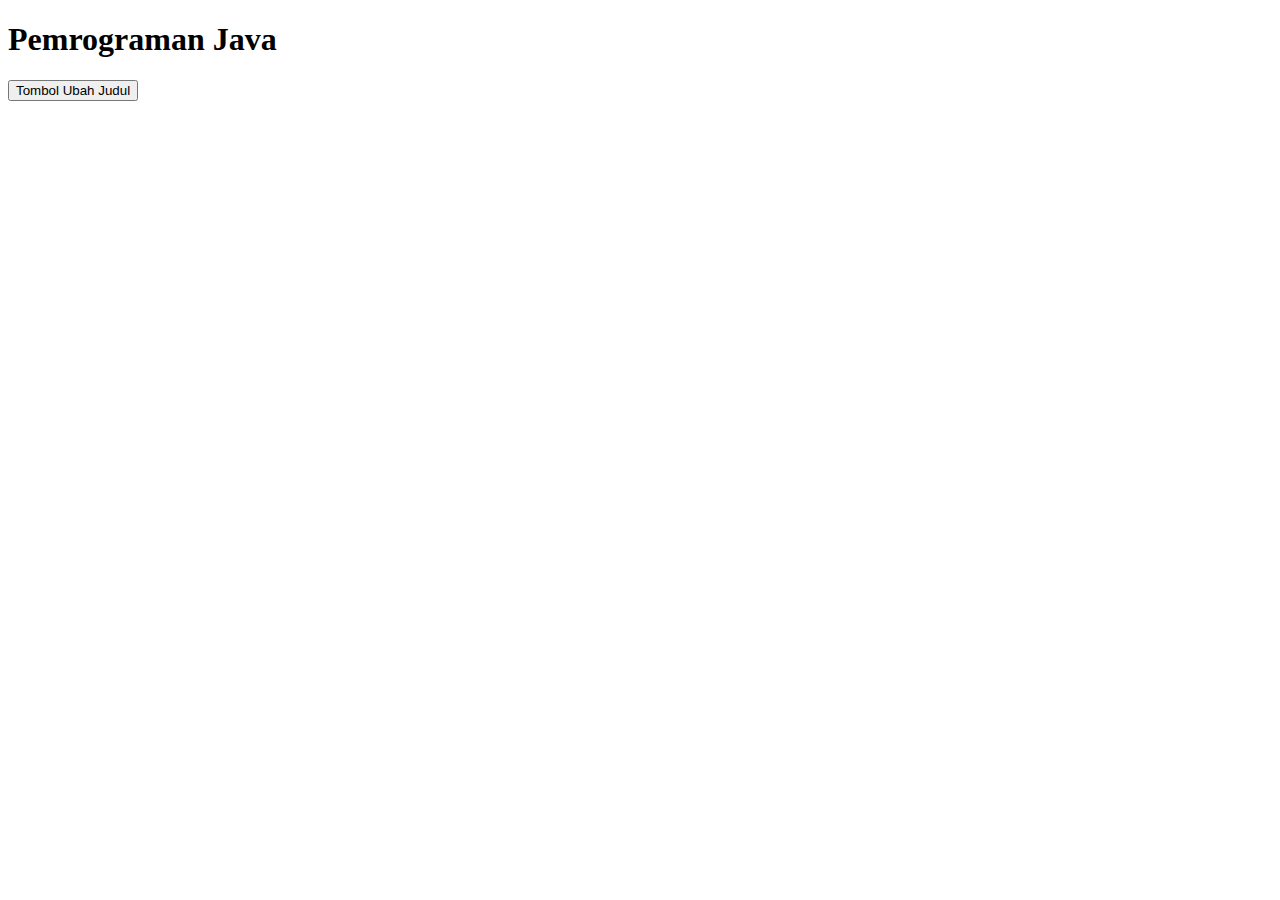
<file: Modul 2/Codelab/dom.html>
<!DOCTYPE html>
<html lang="en">

<head>
    <meta charset="UTF-8">
    <meta name="viewport" content="width=device-width, initial-scale=1.0">
    <title>Document</title>
</head>

<body>
    <h1 id="title">Pemrograman Java</h1>
    <button id="titleButton">Tombol Ubah Judul</button>

    <script>
        let button = document.getElementById("titleButton");

        button.addEventListener("click", function () {
            let title = document.getElementById("title");

            title.innerHTML = "Pemrograman Website";
        });
    </script>
</body>

</html>
</file>
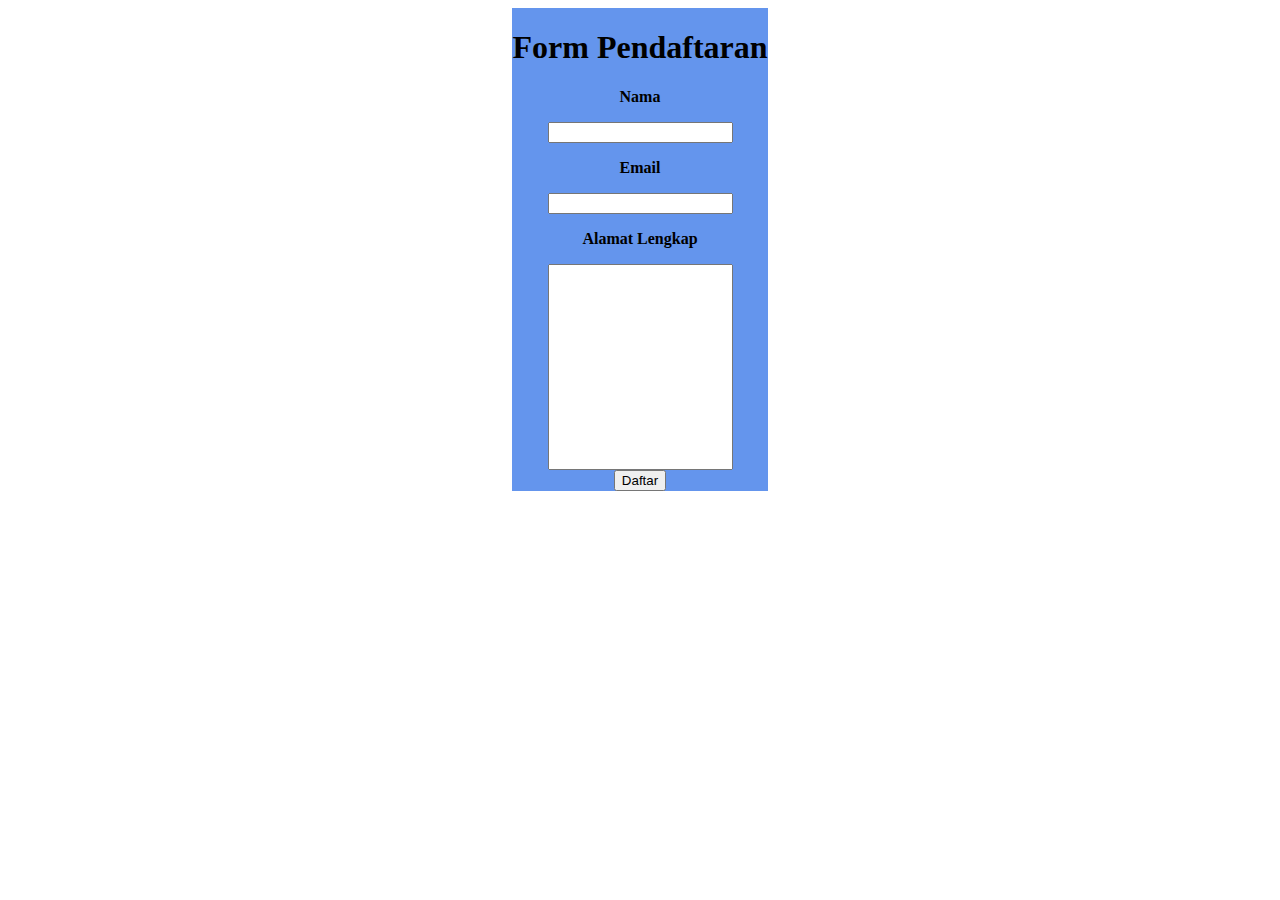
<file: Modul 2/Codelab/form.html>
<!DOCTYPE html>
<html lang="en">

<head>
    <meta charset="UTF-8">
    <meta name="viewport" content="width=device-width, initial-scale=1.0">
    <title>Formulir | Codelab 2</title>
</head>

<body>

    <div style="display: flex; justify-content: center; ">
        <div style="background-color: cornflowerblue; text-align: center; justify-content: center; max-width: fit-content; font-weight: bolder;"
            id="container">
            <h1>Form Pendaftaran</h1>
            <p>Nama</p>
            <input id='inputNama' type="text">
            <p>Email</p>
            <input id='inputEmail' type="text">
            <p>Alamat Lengkap</p>
            <input id='inputAlamat' type="text">
            <br>
            <button id="myButton" onclick="validation()">Daftar</button>
        </div>
    </div>



    <script>
        function validation() {
            var x = document.getElementById('inputNama').value;
            var y = document.getElementById('inputEmail').value;
            var z = document.getElementById('inputAlamat').value;


            if (x == '') {
                alert("Semua data belum diisi");
            } else if (y == '') {
                alert("Semua data belum diisi");
            } else if (z == '') {
                alert("Semua data belum diisi");
            } else {
                alert("Data sudah di isi");
            }
        }

        document.getElementById('inputAlamat').style.height = "200px";

    </script>
</body>

</html>
</file>
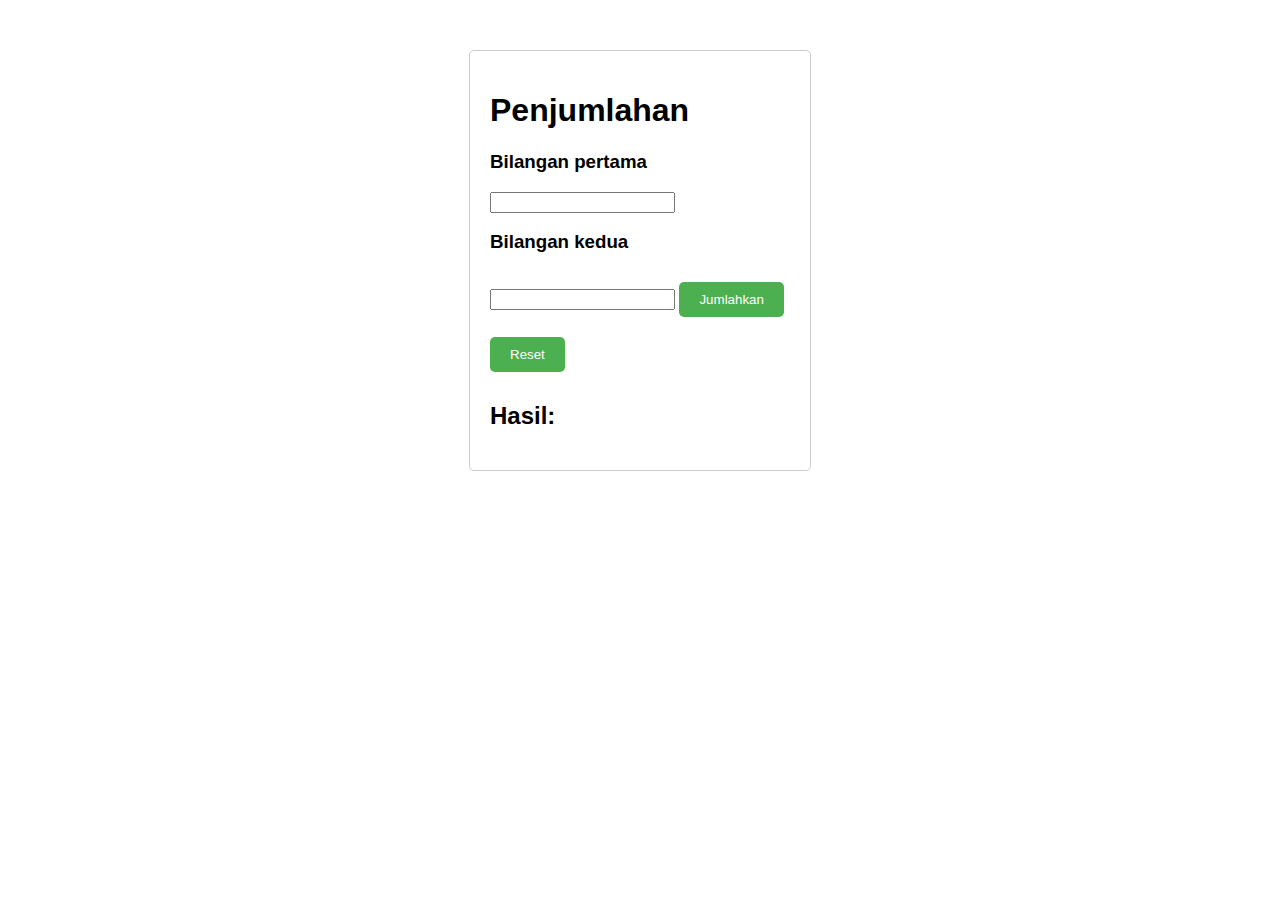
<file: Modul 2/Codelab/penjumlahan.html>
<!DOCTYPE html>
<html lang="en">

<head>
    <meta charset="UTF-8">
    <meta name="viewport" content="width=device-width, initial-scale=1.0">
    <link rel="stylesheet" href="css/style.css">
    <title>Penjumlahan</title>
</head>

<body>
    <div class="container">
        <h1>Penjumlahan</h1>
        <h3>Bilangan pertama</h3>
        <input id="angkaPertama" type="number">
        <h3>Bilangan kedua</h3>
        <input id="angkaKedua" type="number">
        <button onclick="sum()">Jumlahkan</button>
        <button onclick="reset()" id="reset">Reset</button>
        <h2>Hasil: <span id="hasil"></span></h2>
    </div>

    <script>
        function sum() {
            var angkaPertama = document.getElementById('angkaPertama').value;
            var angkaKedua = document.getElementById('angkaKedua').value;
            var hasil = parseInt(angkaPertama) + parseInt(angkaKedua);
            document.getElementById('hasil').innerHTML = hasil;
        }
        function reset() {
            document.getElementById('angkaPertama').value = "";
            document.getElementById('angkaKedua').value = "";
            document.getElementById('hasil').innerHTML = "";
        }
    </script>

</body>

</html>
</file>
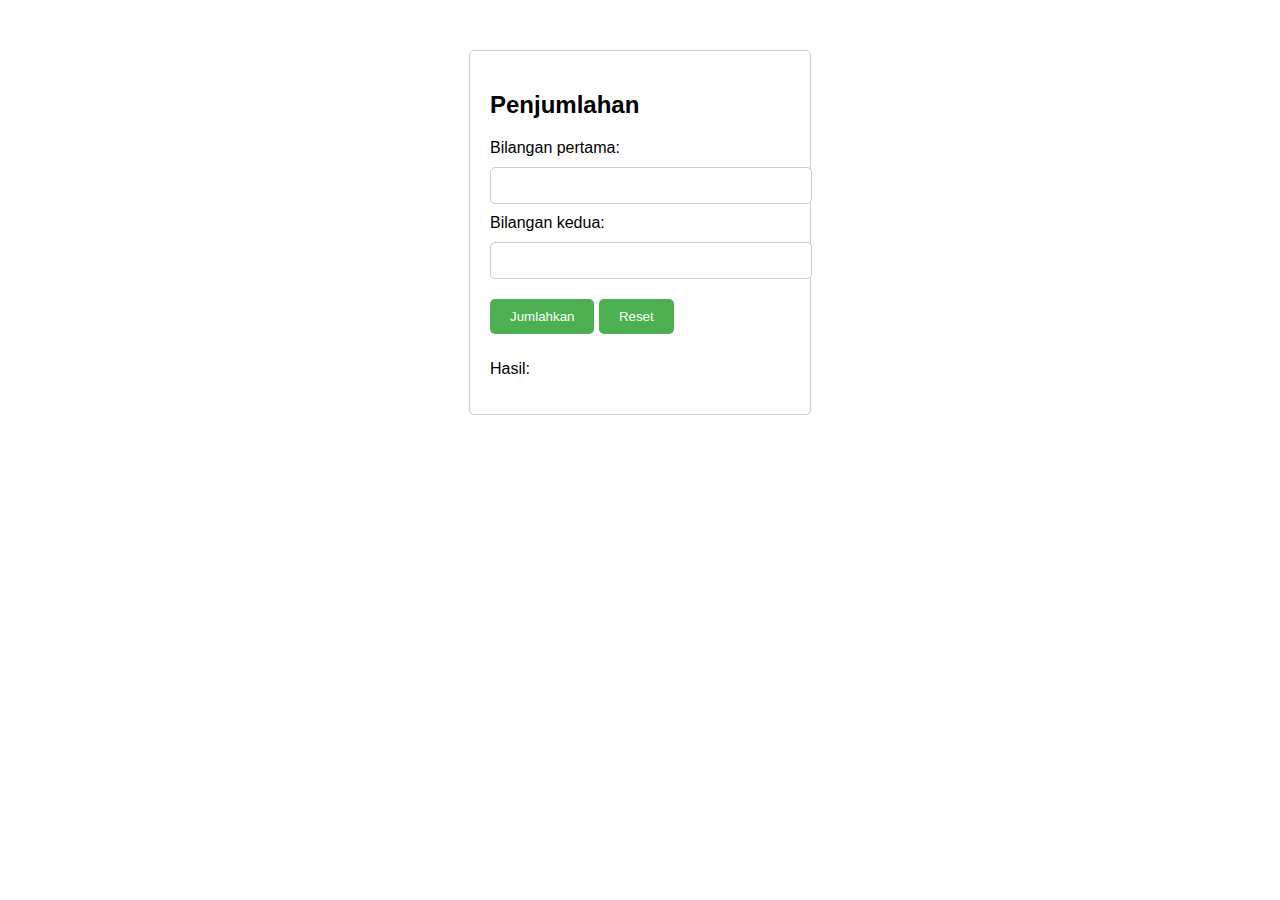
<file: Modul 2/Codelab/penjumlahan1.html>
<!DOCTYPE html>
<html lang="en">

<head>
    <meta charset="UTF-8">
    <meta name="viewport" content="width=device-width, initial-scale=1.0">
    <title>Calculator | Penjumlahan</title>
    <link rel="stylesheet" href="css/style.css">
</head>

<body>
    <script src="javascript/script.js"></script>
    <div class="container">
        <h2>Penjumlahan</h2>
        <label for="bilangan1">Bilangan pertama:</label>
        <input type="text" id="bilangan1" value=""><br>
        <label for="bilangan2">Bilangan kedua:</label>
        <input type="text" id="bilangan2" value=""><br>
        <button onclick="jumlahkan()">Jumlahkan</button>
        <button onclick="reset()">Reset</button>
        <p>Hasil: <span id="hasil"></span></p>
    </div>
</body>

</html>
</file>
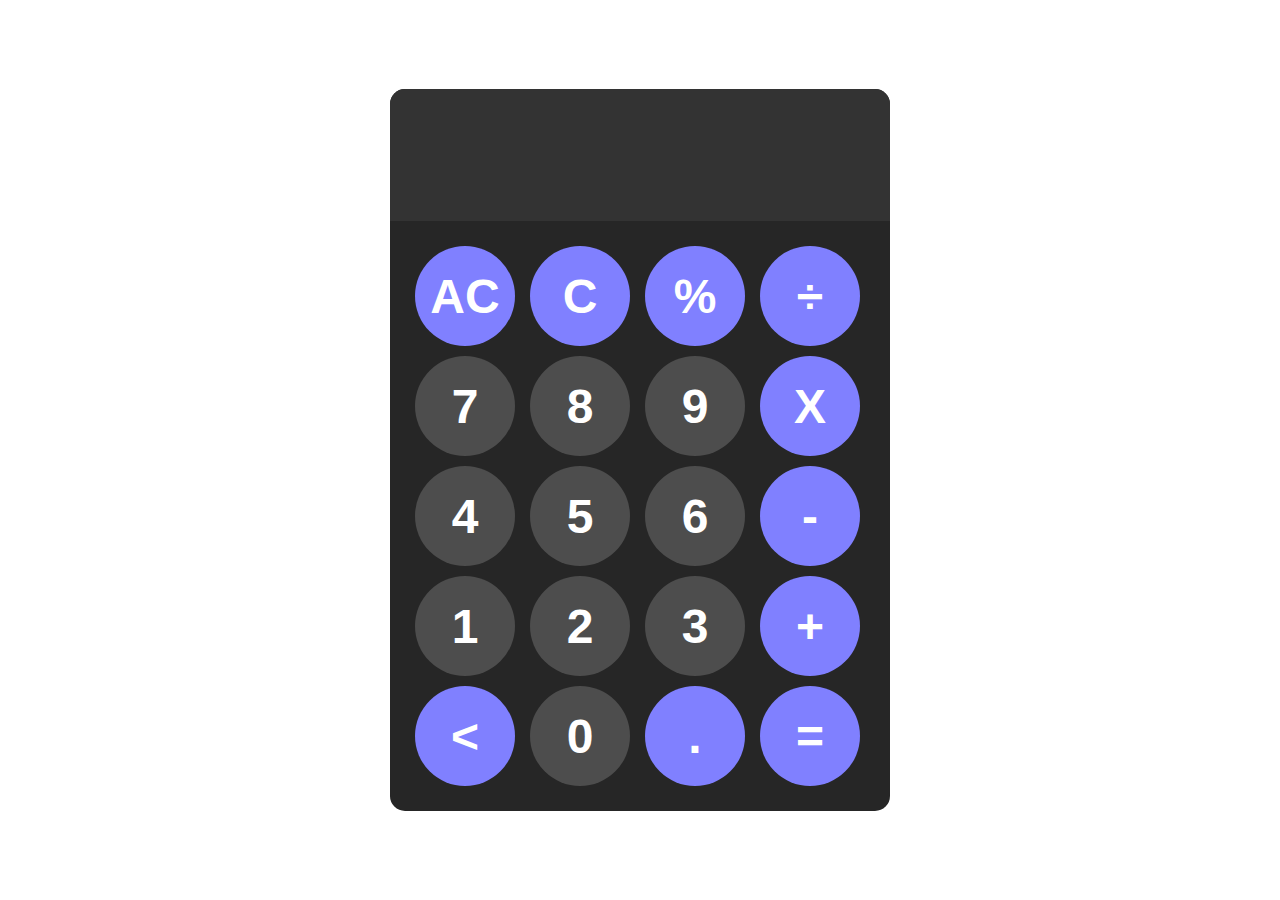
<file: Modul 2/Demo/kalkulator_index.html>
<!DOCTYPE html>
<html lang="en">

<head>
    <meta charset="UTF-8">
    <meta name="viewport" content="width=device-width, initial-scale=1.0">
    <title>Kalkulator</title>
    <link rel="stylesheet" href="css/style_kalkulator.css">
</head>

<body>

    <div id="kalkulator">
        <input id="display" readonly>
        
        <div id="keys">
            <button onclick="clearDisplay()" class="operator-btn">AC</button>
            <button onclick="clearDisplay()" class="operator-btn">C</button>
            <button onclick="show('%')" class="operator-btn">%</button>
            <button onclick="show('/')" class="operator-btn">÷</button>

            <button onclick="show('7')">7</button>
            <button onclick="show('8')">8</button>
            <button onclick="show('9')">9</button>
            <button onclick="show('*')" class="operator-btn">X</button>

            <button onclick="show('4')">4</button>
            <button onclick="show('5')">5</button>
            <button onclick="show('6')">6</button>
            <button onclick="show('-')" class="operator-btn">-</button>

            <button onclick="show('1')">1</button>
            <button onclick="show('2')">2</button>
            <button onclick="show('3')">3</button>
            <button onclick="show('+')" class="operator-btn">+</button>

            <button onclick="back()" class="operator-btn"><</button>
            <button onclick="show('0')" class="numb-0">0</button>
            <button onclick="show('.')" class="operator-btn">.</button>
            <button onclick="calculate()" class="operator-btn">=</button>
        </div>
    </div>

    <script src="javascript/js_kalkulator.js"></script>
</body>

</html>
</file>
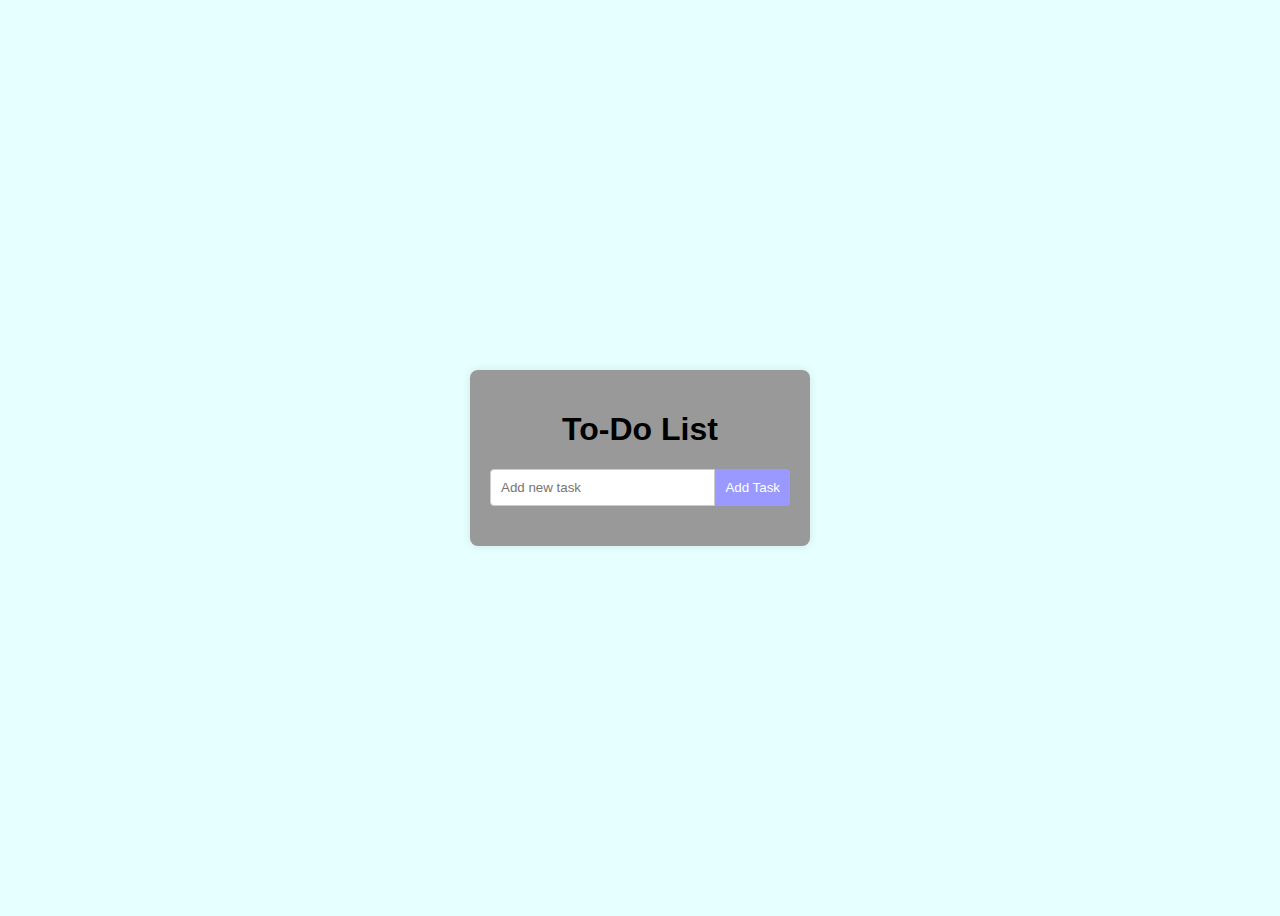
<file: Modul 2/Demo/todolist.html>
<!DOCTYPE html>
<html lang="en">

<head>
    <meta charset="UTF-8">
    <meta name="viewport" content="width=device-width, initial-scale=1.0">
    <title>To-Do List App</title>
    <link rel="stylesheet" href="css/style_todolist.css">
</head>

<body>
    <div class="container">
        <h1>To-Do List</h1>
        <div class="input-container">
            <input type="text" id="todo-input" placeholder="Add new task">
            <button id="add-button">Add Task</button>
        </div>

        <ul id="todo-list"></ul>
    </div>

    <script src="javascript/js_todolist.js"></script>
</body>

</html>
</file>
<file: Modul 2/Codelab/css/style.css>
body {
    font-family: sans-serif;
}

.container {
    width: 300px;
    margin: 50px auto;
    padding: 20px;
    border: 1px solid #ccc;
    border-radius: 5px;
    
}

input[type="text"] {
    width: 100%;
    padding: 10px;
    margin: 10px 0;
    border: 1px solid #ccc;
    border-radius: 5px;

}

button {
    background-color: #4CAF50;
    color: white;
    padding: 10px 20px;
    margin: 10px 0;
    border: none;
    border-radius: 5px;
    cursor: pointer;
}

button > hover {
    background-color: #45a049;
}
</file>
<file: Modul 2/Demo/css/style_kalkulator.css>
body{
    margin: 0;
    display: flex;
    justify-content: center;
    align-items: center;
    height: 100vh;
}

#kalkulator{
    font-family: Arial, Helvetica, sans-serif;
    background-color: hsl(0, 0%, 15%);
    border-radius: 15px;
    max-width: 500px;
    overflow: hidden;
}

#display{
    width: 100%;
    padding: 20px;
    font-size: 5rem;
    text-align: left ; 
    border: none;
    background-color: hsl(0, 0%, 20%);
    color: white;
}

#keys{
    display: grid;
    grid-template-columns: repeat(4, 1fr);
    gap: 10px;
    padding: 25px;
}


button {
    width: 100px;
    height: 100px;
    border-radius: 50px;
    border: none;
    background-color: hsl(0, 0%, 30%);
    color: white;
    font-size: 3rem;
    font-weight: bold;
    cursor: pointer;
}
button:hover{
    background-color: hsl(0, 0%, 40%);
}
button:active{
    background-color: hsl(0, 0%, 50%);
}
.operator-btn{
    background-color: hsl(240, 100%, 75%);
}
.operator-btn:hover{
    background-color: hsl(240, 100%, 80%);
}
.operator-btn:active{
    background-color: hsl(240, 100%, 90%);
}
</file>
<file: Modul 2/Demo/css/style_todolist.css>
body {
    font-family: Arial, Helvetica, sans-serif;
    display: flex;
    justify-content: center;
    align-items: center;
    height: 100vh;
    background-color: hsl(180, 100%, 95%);
}

.container {
    background-color: hsl(0, 0%, 60%);
    padding: 20px;
    border-radius: 8px;
    box-shadow: 0 0 10px rgba(0, 0, 0, 0.1);
    width: 300px;
    text-align: center;
  }
  
  .input-container {
    display: flex;
    justify-content: center;
    margin-bottom: 20px;
  }
  
  input[type="text"] {
    flex-grow: 1;
    padding: 10px;
    border: 1px solid #ccc;
    border-radius: 4px 0 0 4px;
    outline: none;
  }
  
  button {
    padding: 10px;
    border: none;
    background-color: hsl(240, 100%, 80%);
    color: white;
    border-radius: 0 4px 4px 0;
    cursor: pointer;
  }
  
  button:hover {
    background-color: hsl(240, 100%, 90%);
  }
  button:active {
    background-color: hsl(240, 100%, 95%);
  }
  
  ul {
    list-style: none;
    padding: 0;
    margin-top: 20px;
  }
  
  li {
    padding: 10px;
    background-color: #f9f9f9;
    border-bottom: 1px solid #ccc;
    display: flex;
    justify-content: space-between;
    align-items: center;
  }
  
  li.completed span {
    text-decoration: line-through;
    color: #777;
  }
  
  li .edit, li .delete {
    margin-left: 10px;
    cursor: pointer;
  }
  
  li .edit {
    color: #ffffff;
  }
  
  li .delete {
    color: hsl(354, 100%, 50%);
  }
</file>
